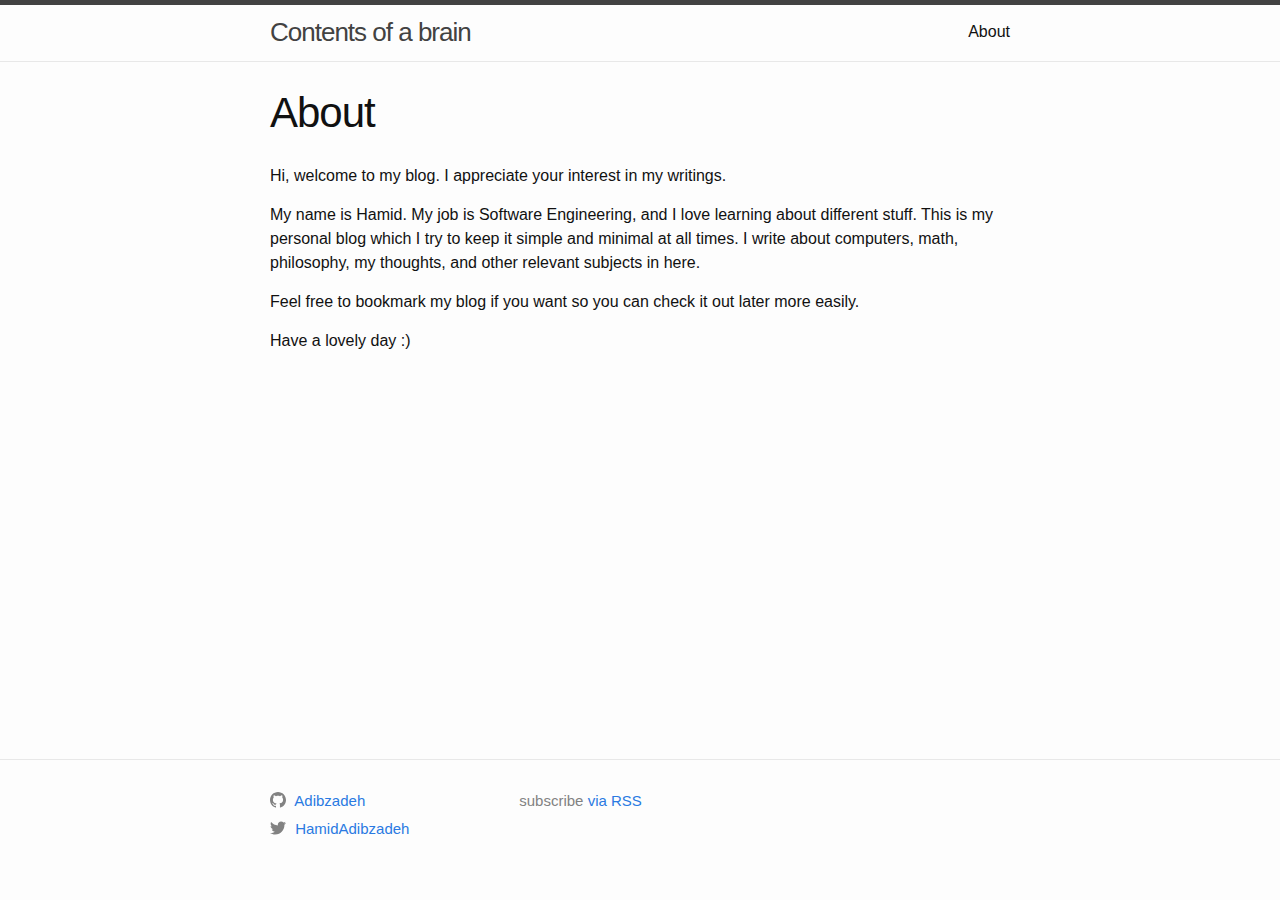
<file: about/index.html>
<!DOCTYPE html>
<html lang="en"><head>
  <meta charset="utf-8">
  <meta http-equiv="X-UA-Compatible" content="IE=edge">
  <meta name="viewport" content="width=device-width, initial-scale=1"><!-- Begin Jekyll SEO tag v2.7.1 -->
<title>About | Contents of a brain</title>
<meta name="generator" content="Jekyll v4.2.0" />
<meta property="og:title" content="About" />
<meta name="author" content="Hamid" />
<meta property="og:locale" content="en_US" />
<meta name="description" content="Computers, math, philosophy, literature" />
<meta property="og:description" content="Computers, math, philosophy, literature" />
<link rel="canonical" href="/about/" />
<meta property="og:url" content="/about/" />
<meta property="og:site_name" content="Contents of a brain" />
<meta name="twitter:card" content="summary" />
<meta property="twitter:title" content="About" />
<script type="application/ld+json">
{"@type":"WebSite","name":"Contents of a brain","description":"Computers, math, philosophy, literature","url":"/about/","author":{"@type":"Person","name":"Hamid"},"headline":"About","@context":"https://schema.org"}</script>
<!-- End Jekyll SEO tag -->
<link rel="stylesheet" href="/assets/main.css"><link type="application/atom+xml" rel="alternate" href="/feed.xml" title="Contents of a brain" /></head>
<body><header class="site-header" role="banner">

  <div class="wrapper"><a class="site-title" rel="author" href="/">Contents of a brain</a><nav class="site-nav">
        <input type="checkbox" id="nav-trigger" class="nav-trigger" />
        <label for="nav-trigger">
          <span class="menu-icon">
            <svg viewBox="0 0 18 15" width="18px" height="15px">
              <path d="M18,1.484c0,0.82-0.665,1.484-1.484,1.484H1.484C0.665,2.969,0,2.304,0,1.484l0,0C0,0.665,0.665,0,1.484,0 h15.032C17.335,0,18,0.665,18,1.484L18,1.484z M18,7.516C18,8.335,17.335,9,16.516,9H1.484C0.665,9,0,8.335,0,7.516l0,0 c0-0.82,0.665-1.484,1.484-1.484h15.032C17.335,6.031,18,6.696,18,7.516L18,7.516z M18,13.516C18,14.335,17.335,15,16.516,15H1.484 C0.665,15,0,14.335,0,13.516l0,0c0-0.82,0.665-1.483,1.484-1.483h15.032C17.335,12.031,18,12.695,18,13.516L18,13.516z"/>
            </svg>
          </span>
        </label>

        <div class="trigger"><a class="page-link" href="/about/">About</a></div>
      </nav></div>
</header>
<main class="page-content" aria-label="Content">
      <div class="wrapper">
        <article class="post">

  <header class="post-header">
    <h1 class="post-title">About</h1>
  </header>

  <div class="post-content">
    <p>Hi, welcome to my blog. I appreciate your interest in my writings.</p>

<p>My name is Hamid. My job is Software Engineering, and I love learning about different stuff. This is my personal blog which I try to keep it simple and minimal at all times. I write about computers, math, philosophy, my thoughts, and other relevant subjects in here.</p>

<p>Feel free to bookmark my blog if you want so you can check it out later more easily.</p>

<p>Have a lovely day :)</p>

  </div>

</article>

      </div>
    </main><footer class="site-footer h-card">
  <data class="u-url" href="/"></data>

  <div class="wrapper">
    <div class="footer-col-wrapper">
      <div class="footer-col footer-col-1"><ul class="social-media-list"><li><a href="https://github.com/Adibzadeh"><svg class="svg-icon"><use xlink:href="/assets/minima-social-icons.svg#github"></use></svg> <span class="username">Adibzadeh</span></a></li><li><a href="https://www.twitter.com/HamidAdibzadeh"><svg class="svg-icon"><use xlink:href="/assets/minima-social-icons.svg#twitter"></use></svg> <span class="username">HamidAdibzadeh</span></a></li></ul>
</div>
      <p class="rss-subscribe">subscribe <a href="/feed.xml">via RSS</a></p>
    </div>

  </div>

</footer>
</body>

</html>
</file>
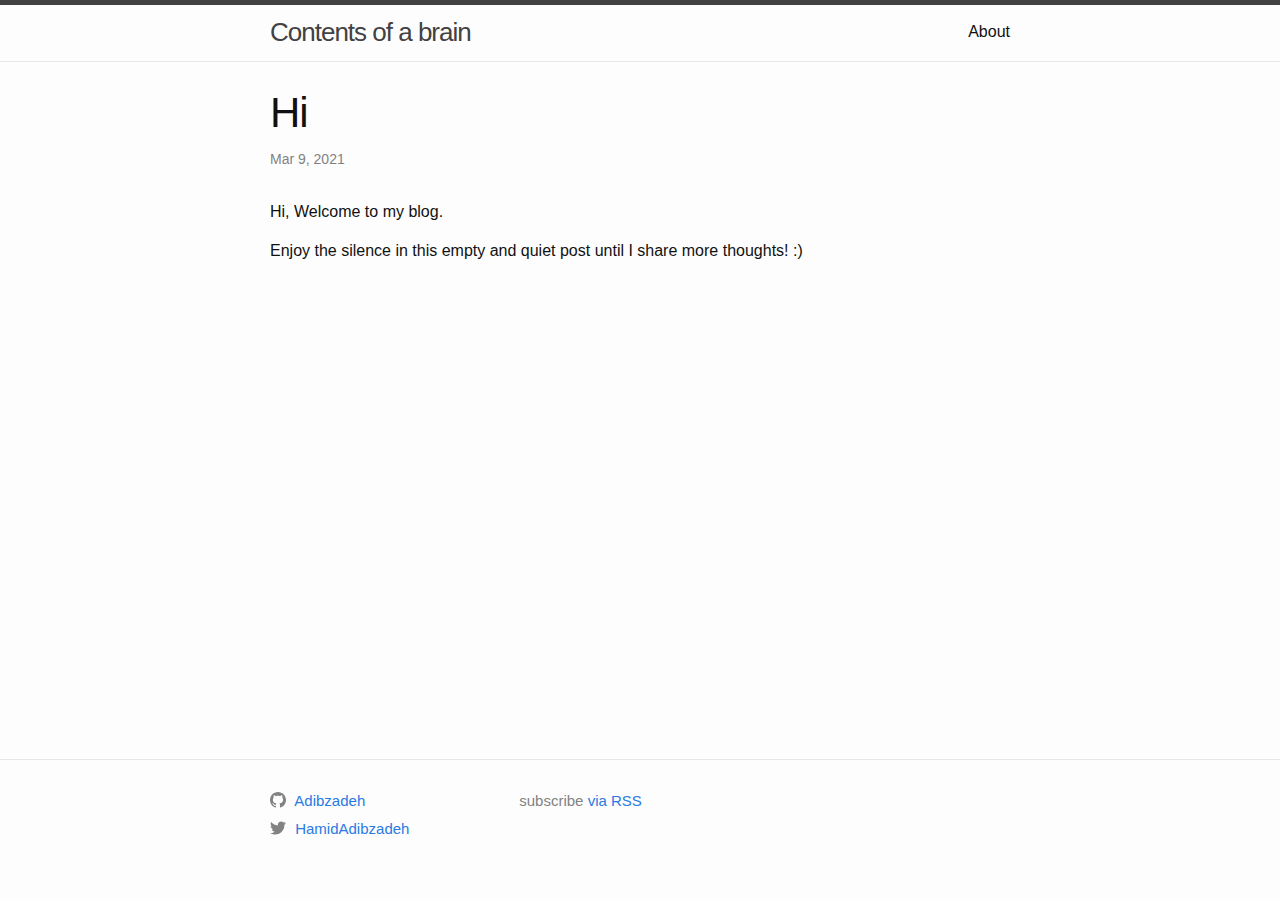
<file: general/2021/03/09/hi.html>
<!DOCTYPE html>
<html lang="en"><head>
  <meta charset="utf-8">
  <meta http-equiv="X-UA-Compatible" content="IE=edge">
  <meta name="viewport" content="width=device-width, initial-scale=1"><!-- Begin Jekyll SEO tag v2.7.1 -->
<title>Hi | Contents of a brain</title>
<meta name="generator" content="Jekyll v4.2.0" />
<meta property="og:title" content="Hi" />
<meta name="author" content="Hamid" />
<meta property="og:locale" content="en_US" />
<meta name="description" content="Hi, Welcome to my blog." />
<meta property="og:description" content="Hi, Welcome to my blog." />
<link rel="canonical" href="/general/2021/03/09/hi.html" />
<meta property="og:url" content="/general/2021/03/09/hi.html" />
<meta property="og:site_name" content="Contents of a brain" />
<meta property="og:type" content="article" />
<meta property="article:published_time" content="2021-03-09T15:47:24+03:30" />
<meta name="twitter:card" content="summary" />
<meta property="twitter:title" content="Hi" />
<script type="application/ld+json">
{"@type":"BlogPosting","description":"Hi, Welcome to my blog.","mainEntityOfPage":{"@type":"WebPage","@id":"/general/2021/03/09/hi.html"},"url":"/general/2021/03/09/hi.html","author":{"@type":"Person","name":"Hamid"},"headline":"Hi","dateModified":"2021-03-09T15:47:24+03:30","datePublished":"2021-03-09T15:47:24+03:30","@context":"https://schema.org"}</script>
<!-- End Jekyll SEO tag -->
<link rel="stylesheet" href="/assets/main.css"><link type="application/atom+xml" rel="alternate" href="/feed.xml" title="Contents of a brain" /></head>
<body><header class="site-header" role="banner">

  <div class="wrapper"><a class="site-title" rel="author" href="/">Contents of a brain</a><nav class="site-nav">
        <input type="checkbox" id="nav-trigger" class="nav-trigger" />
        <label for="nav-trigger">
          <span class="menu-icon">
            <svg viewBox="0 0 18 15" width="18px" height="15px">
              <path d="M18,1.484c0,0.82-0.665,1.484-1.484,1.484H1.484C0.665,2.969,0,2.304,0,1.484l0,0C0,0.665,0.665,0,1.484,0 h15.032C17.335,0,18,0.665,18,1.484L18,1.484z M18,7.516C18,8.335,17.335,9,16.516,9H1.484C0.665,9,0,8.335,0,7.516l0,0 c0-0.82,0.665-1.484,1.484-1.484h15.032C17.335,6.031,18,6.696,18,7.516L18,7.516z M18,13.516C18,14.335,17.335,15,16.516,15H1.484 C0.665,15,0,14.335,0,13.516l0,0c0-0.82,0.665-1.483,1.484-1.483h15.032C17.335,12.031,18,12.695,18,13.516L18,13.516z"/>
            </svg>
          </span>
        </label>

        <div class="trigger"><a class="page-link" href="/about/">About</a></div>
      </nav></div>
</header>
<main class="page-content" aria-label="Content">
      <div class="wrapper">
        <article class="post h-entry" itemscope itemtype="http://schema.org/BlogPosting">

  <header class="post-header">
    <h1 class="post-title p-name" itemprop="name headline">Hi</h1>
    <p class="post-meta">
      <time class="dt-published" datetime="2021-03-09T15:47:24+03:30" itemprop="datePublished">Mar 9, 2021
      </time></p>
  </header>

  <div class="post-content e-content" itemprop="articleBody">
    <p>Hi, Welcome to my blog.</p>

<p>Enjoy the silence in this empty and quiet post until I share more thoughts! :)</p>

  </div><a class="u-url" href="/general/2021/03/09/hi.html" hidden></a>
</article>

      </div>
    </main><footer class="site-footer h-card">
  <data class="u-url" href="/"></data>

  <div class="wrapper">
    <div class="footer-col-wrapper">
      <div class="footer-col footer-col-1"><ul class="social-media-list"><li><a href="https://github.com/Adibzadeh"><svg class="svg-icon"><use xlink:href="/assets/minima-social-icons.svg#github"></use></svg> <span class="username">Adibzadeh</span></a></li><li><a href="https://www.twitter.com/HamidAdibzadeh"><svg class="svg-icon"><use xlink:href="/assets/minima-social-icons.svg#twitter"></use></svg> <span class="username">HamidAdibzadeh</span></a></li></ul>
</div>
      <p class="rss-subscribe">subscribe <a href="/feed.xml">via RSS</a></p>
    </div>

  </div>

</footer>
</body>

</html>
</file>
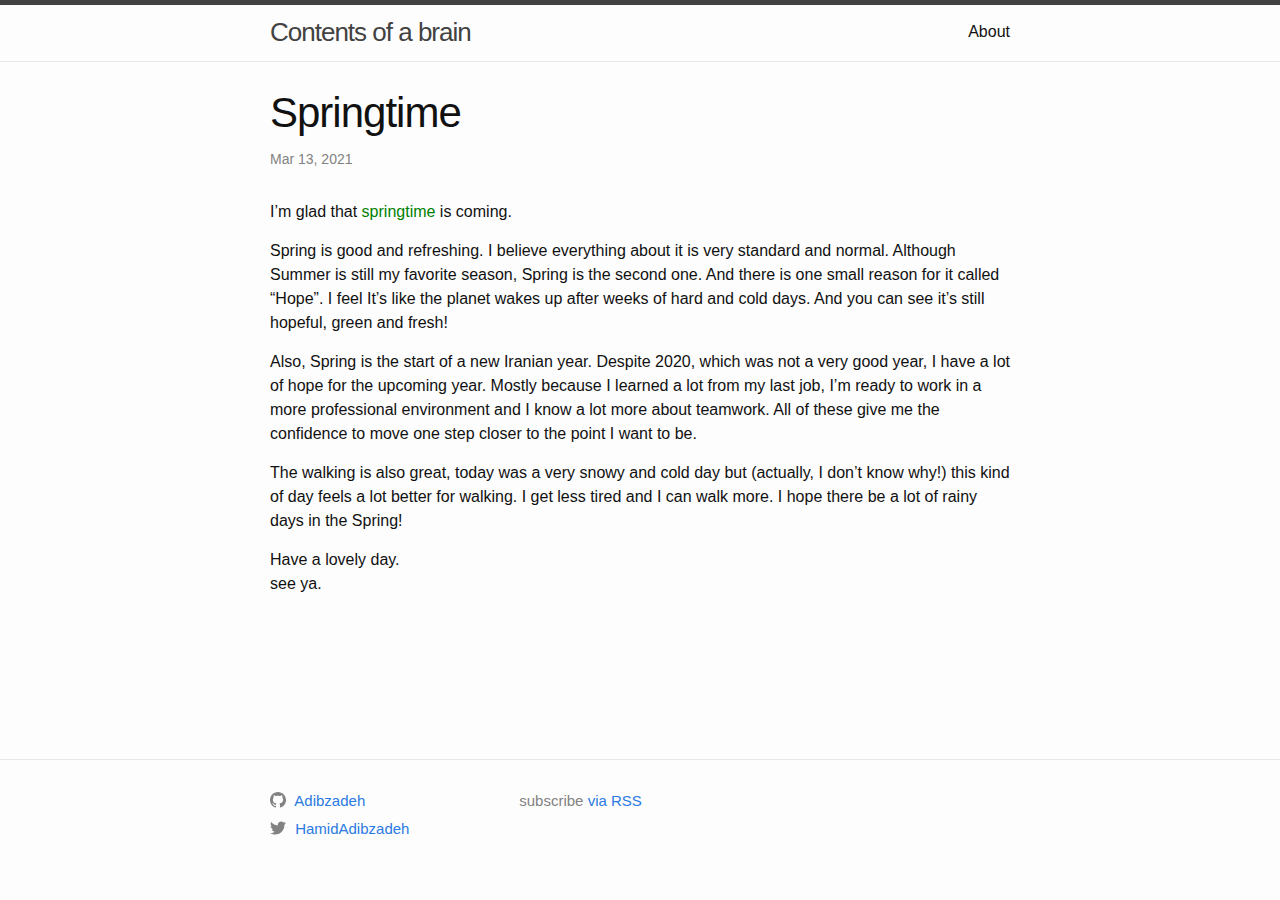
<file: general/2021/03/13/springtime.html>
<!DOCTYPE html>
<html lang="en"><head>
  <meta charset="utf-8">
  <meta http-equiv="X-UA-Compatible" content="IE=edge">
  <meta name="viewport" content="width=device-width, initial-scale=1"><!-- Begin Jekyll SEO tag v2.7.1 -->
<title>Springtime | Contents of a brain</title>
<meta name="generator" content="Jekyll v4.2.0" />
<meta property="og:title" content="Springtime" />
<meta name="author" content="Hamid" />
<meta property="og:locale" content="en_US" />
<meta name="description" content="I’m glad that springtime is coming." />
<meta property="og:description" content="I’m glad that springtime is coming." />
<link rel="canonical" href="/general/2021/03/13/springtime.html" />
<meta property="og:url" content="/general/2021/03/13/springtime.html" />
<meta property="og:site_name" content="Contents of a brain" />
<meta property="og:type" content="article" />
<meta property="article:published_time" content="2021-03-13T14:00:00+03:30" />
<meta name="twitter:card" content="summary" />
<meta property="twitter:title" content="Springtime" />
<script type="application/ld+json">
{"@type":"BlogPosting","headline":"Springtime","dateModified":"2021-03-13T14:00:00+03:30","datePublished":"2021-03-13T14:00:00+03:30","mainEntityOfPage":{"@type":"WebPage","@id":"/general/2021/03/13/springtime.html"},"url":"/general/2021/03/13/springtime.html","author":{"@type":"Person","name":"Hamid"},"description":"I’m glad that springtime is coming.","@context":"https://schema.org"}</script>
<!-- End Jekyll SEO tag -->
<link rel="stylesheet" href="/assets/main.css"><link type="application/atom+xml" rel="alternate" href="/feed.xml" title="Contents of a brain" /></head>
<body><header class="site-header" role="banner">

  <div class="wrapper"><a class="site-title" rel="author" href="/">Contents of a brain</a><nav class="site-nav">
        <input type="checkbox" id="nav-trigger" class="nav-trigger" />
        <label for="nav-trigger">
          <span class="menu-icon">
            <svg viewBox="0 0 18 15" width="18px" height="15px">
              <path d="M18,1.484c0,0.82-0.665,1.484-1.484,1.484H1.484C0.665,2.969,0,2.304,0,1.484l0,0C0,0.665,0.665,0,1.484,0 h15.032C17.335,0,18,0.665,18,1.484L18,1.484z M18,7.516C18,8.335,17.335,9,16.516,9H1.484C0.665,9,0,8.335,0,7.516l0,0 c0-0.82,0.665-1.484,1.484-1.484h15.032C17.335,6.031,18,6.696,18,7.516L18,7.516z M18,13.516C18,14.335,17.335,15,16.516,15H1.484 C0.665,15,0,14.335,0,13.516l0,0c0-0.82,0.665-1.483,1.484-1.483h15.032C17.335,12.031,18,12.695,18,13.516L18,13.516z"/>
            </svg>
          </span>
        </label>

        <div class="trigger"><a class="page-link" href="/about/">About</a></div>
      </nav></div>
</header>
<main class="page-content" aria-label="Content">
      <div class="wrapper">
        <article class="post h-entry" itemscope itemtype="http://schema.org/BlogPosting">

  <header class="post-header">
    <h1 class="post-title p-name" itemprop="name headline">Springtime</h1>
    <p class="post-meta">
      <time class="dt-published" datetime="2021-03-13T14:00:00+03:30" itemprop="datePublished">Mar 13, 2021
      </time></p>
  </header>

  <div class="post-content e-content" itemprop="articleBody">
    <p>I’m glad that <span style="color:green">springtime</span> is coming.</p>

<p>Spring is good and refreshing. I believe everything about it is very standard and normal. Although Summer is still my favorite season, Spring is the second one. And there is one small reason for it called “Hope”. I feel It’s like the planet wakes up after weeks of hard and cold days. And you can see it’s still hopeful, green and fresh!</p>

<p>Also, Spring is the start of a new Iranian year. Despite 2020, which was not a very good year, I have a lot of hope for the upcoming year. Mostly because I learned a lot from my last job, I’m ready to work in a more professional environment and I know a lot more about teamwork. All of these give me the confidence to move one step closer to the point I want to be.</p>

<p>The walking is also great, today was a very snowy and cold day but (actually, I don’t know why!) this kind of day feels a lot better for walking. I get less tired and I can walk more. I hope there be a lot of rainy days in the Spring!</p>

<p>Have a lovely day.<br />see ya.</p>

  </div><a class="u-url" href="/general/2021/03/13/springtime.html" hidden></a>
</article>

      </div>
    </main><footer class="site-footer h-card">
  <data class="u-url" href="/"></data>

  <div class="wrapper">
    <div class="footer-col-wrapper">
      <div class="footer-col footer-col-1"><ul class="social-media-list"><li><a href="https://github.com/Adibzadeh"><svg class="svg-icon"><use xlink:href="/assets/minima-social-icons.svg#github"></use></svg> <span class="username">Adibzadeh</span></a></li><li><a href="https://www.twitter.com/HamidAdibzadeh"><svg class="svg-icon"><use xlink:href="/assets/minima-social-icons.svg#twitter"></use></svg> <span class="username">HamidAdibzadeh</span></a></li></ul>
</div>
      <p class="rss-subscribe">subscribe <a href="/feed.xml">via RSS</a></p>
    </div>

  </div>

</footer>
</body>

</html>
</file>
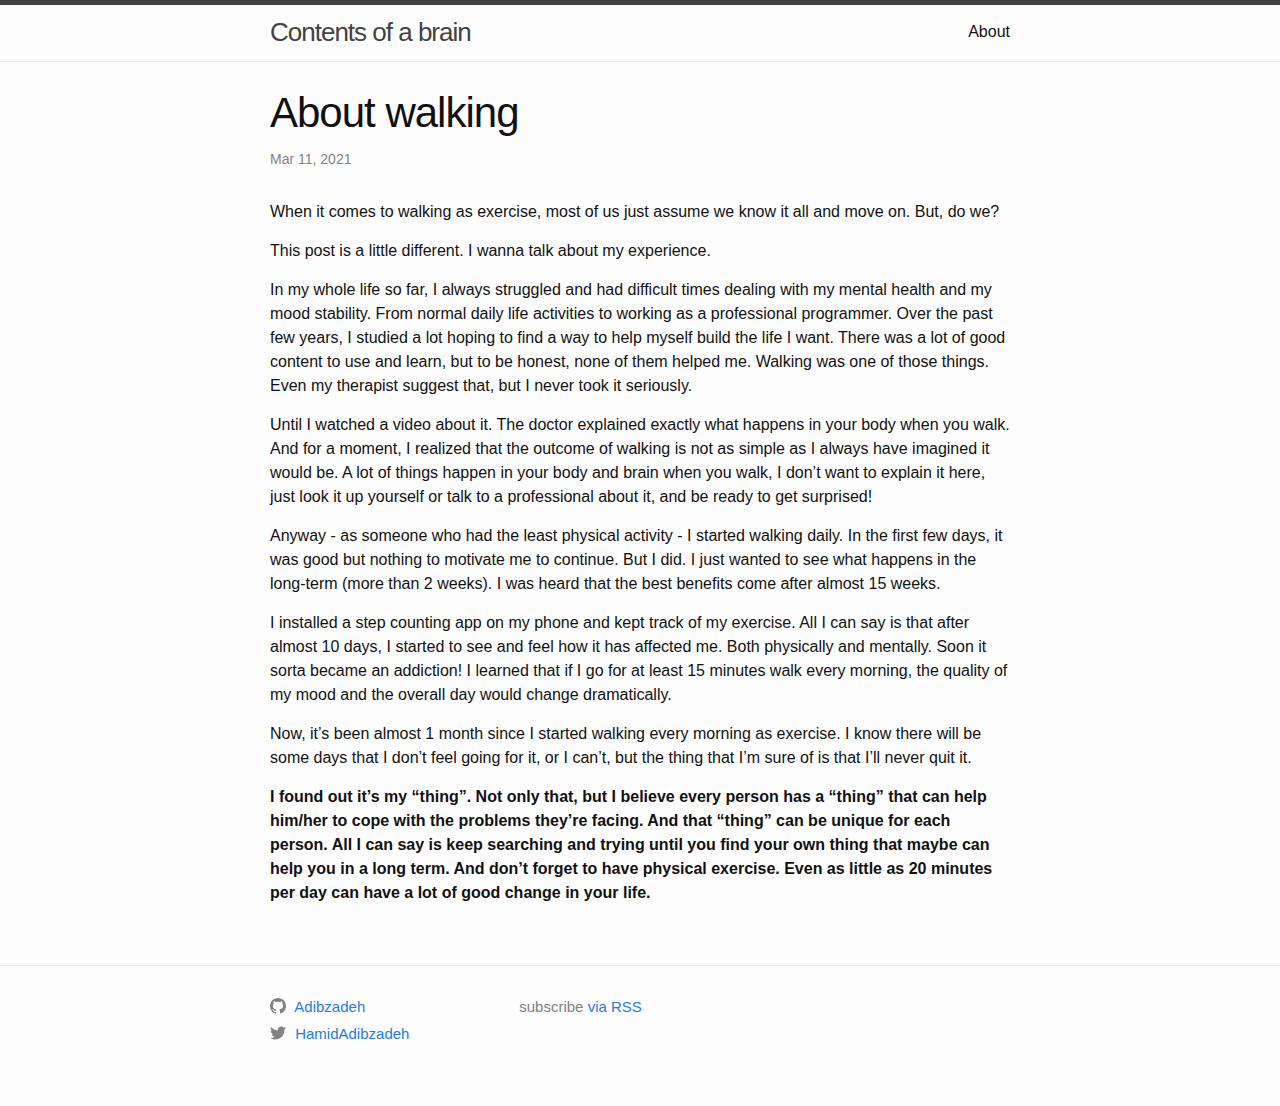
<file: lifestyle/2021/03/11/about-walking.html>
<!DOCTYPE html>
<html lang="en"><head>
  <meta charset="utf-8">
  <meta http-equiv="X-UA-Compatible" content="IE=edge">
  <meta name="viewport" content="width=device-width, initial-scale=1"><!-- Begin Jekyll SEO tag v2.7.1 -->
<title>About walking | Contents of a brain</title>
<meta name="generator" content="Jekyll v4.2.0" />
<meta property="og:title" content="About walking" />
<meta name="author" content="Hamid" />
<meta property="og:locale" content="en_US" />
<meta name="description" content="When it comes to walking as exercise, most of us just assume we know it all and move on. But, do we?" />
<meta property="og:description" content="When it comes to walking as exercise, most of us just assume we know it all and move on. But, do we?" />
<link rel="canonical" href="/lifestyle/2021/03/11/about-walking.html" />
<meta property="og:url" content="/lifestyle/2021/03/11/about-walking.html" />
<meta property="og:site_name" content="Contents of a brain" />
<meta property="og:type" content="article" />
<meta property="article:published_time" content="2021-03-11T14:50:00+03:30" />
<meta name="twitter:card" content="summary" />
<meta property="twitter:title" content="About walking" />
<script type="application/ld+json">
{"@type":"BlogPosting","headline":"About walking","dateModified":"2021-03-11T14:50:00+03:30","datePublished":"2021-03-11T14:50:00+03:30","mainEntityOfPage":{"@type":"WebPage","@id":"/lifestyle/2021/03/11/about-walking.html"},"url":"/lifestyle/2021/03/11/about-walking.html","author":{"@type":"Person","name":"Hamid"},"description":"When it comes to walking as exercise, most of us just assume we know it all and move on. But, do we?","@context":"https://schema.org"}</script>
<!-- End Jekyll SEO tag -->
<link rel="stylesheet" href="/assets/main.css"><link type="application/atom+xml" rel="alternate" href="/feed.xml" title="Contents of a brain" /></head>
<body><header class="site-header" role="banner">

  <div class="wrapper"><a class="site-title" rel="author" href="/">Contents of a brain</a><nav class="site-nav">
        <input type="checkbox" id="nav-trigger" class="nav-trigger" />
        <label for="nav-trigger">
          <span class="menu-icon">
            <svg viewBox="0 0 18 15" width="18px" height="15px">
              <path d="M18,1.484c0,0.82-0.665,1.484-1.484,1.484H1.484C0.665,2.969,0,2.304,0,1.484l0,0C0,0.665,0.665,0,1.484,0 h15.032C17.335,0,18,0.665,18,1.484L18,1.484z M18,7.516C18,8.335,17.335,9,16.516,9H1.484C0.665,9,0,8.335,0,7.516l0,0 c0-0.82,0.665-1.484,1.484-1.484h15.032C17.335,6.031,18,6.696,18,7.516L18,7.516z M18,13.516C18,14.335,17.335,15,16.516,15H1.484 C0.665,15,0,14.335,0,13.516l0,0c0-0.82,0.665-1.483,1.484-1.483h15.032C17.335,12.031,18,12.695,18,13.516L18,13.516z"/>
            </svg>
          </span>
        </label>

        <div class="trigger"><a class="page-link" href="/about/">About</a></div>
      </nav></div>
</header>
<main class="page-content" aria-label="Content">
      <div class="wrapper">
        <article class="post h-entry" itemscope itemtype="http://schema.org/BlogPosting">

  <header class="post-header">
    <h1 class="post-title p-name" itemprop="name headline">About walking</h1>
    <p class="post-meta">
      <time class="dt-published" datetime="2021-03-11T14:50:00+03:30" itemprop="datePublished">Mar 11, 2021
      </time></p>
  </header>

  <div class="post-content e-content" itemprop="articleBody">
    <p>When it comes to walking as exercise, most of us just assume we know it all and move on. But, do we?</p>

<p>This post is a little different. I wanna talk about my experience.</p>

<p>In my whole life so far, I always struggled and had difficult times dealing with my mental health and my mood stability. From normal daily life activities to working as a professional programmer. Over the past few years, I studied a lot hoping to find a way to help myself build the life I want. There was a lot of good content to use and learn, but to be honest, none of them helped me. Walking was one of those things. Even my therapist suggest that, but I never took it seriously.</p>

<p>Until I watched a video about it. The doctor explained exactly what happens in your body when you walk. And for a moment, I realized that the outcome of walking is not as simple as I always have imagined it would be. A lot of things happen in your body and brain when you walk, I don’t want to explain it here, just look it up yourself or talk to a professional about it, and be ready to get surprised!</p>

<p>Anyway - as someone who had the least physical activity - I started walking daily. In the first few days, it was good but nothing to motivate me to continue. But I did. I just wanted to see what happens in the long-term (more than 2 weeks). I was heard that the best benefits come after almost 15 weeks.</p>

<p>I installed a step counting app on my phone and kept track of my exercise. All I can say is that after almost 10 days, I started to see and feel how it has affected me. Both physically and mentally. Soon it sorta became an addiction! I learned that if I go for at least 15 minutes walk every morning, the quality of my mood and the overall day would change dramatically.</p>

<p>Now, it’s been almost 1 month since I started walking every morning as exercise. I know there will be some days that I don’t feel going for it, or I can’t, but the thing that I’m sure of is that I’ll never quit it.</p>

<p><strong>I found out it’s my “thing”. Not only that, but I believe every person has a “thing” that can help him/her to cope with the problems they’re facing. And that “thing” can be unique for each person. All I can say is keep searching and trying until you find your own thing that maybe can help you in a long term. And don’t forget to have physical exercise. Even as little as 20 minutes per day can have a lot of good change in your life.</strong></p>

  </div><a class="u-url" href="/lifestyle/2021/03/11/about-walking.html" hidden></a>
</article>

      </div>
    </main><footer class="site-footer h-card">
  <data class="u-url" href="/"></data>

  <div class="wrapper">
    <div class="footer-col-wrapper">
      <div class="footer-col footer-col-1"><ul class="social-media-list"><li><a href="https://github.com/Adibzadeh"><svg class="svg-icon"><use xlink:href="/assets/minima-social-icons.svg#github"></use></svg> <span class="username">Adibzadeh</span></a></li><li><a href="https://www.twitter.com/HamidAdibzadeh"><svg class="svg-icon"><use xlink:href="/assets/minima-social-icons.svg#twitter"></use></svg> <span class="username">HamidAdibzadeh</span></a></li></ul>
</div>
      <p class="rss-subscribe">subscribe <a href="/feed.xml">via RSS</a></p>
    </div>

  </div>

</footer>
</body>

</html>
</file>
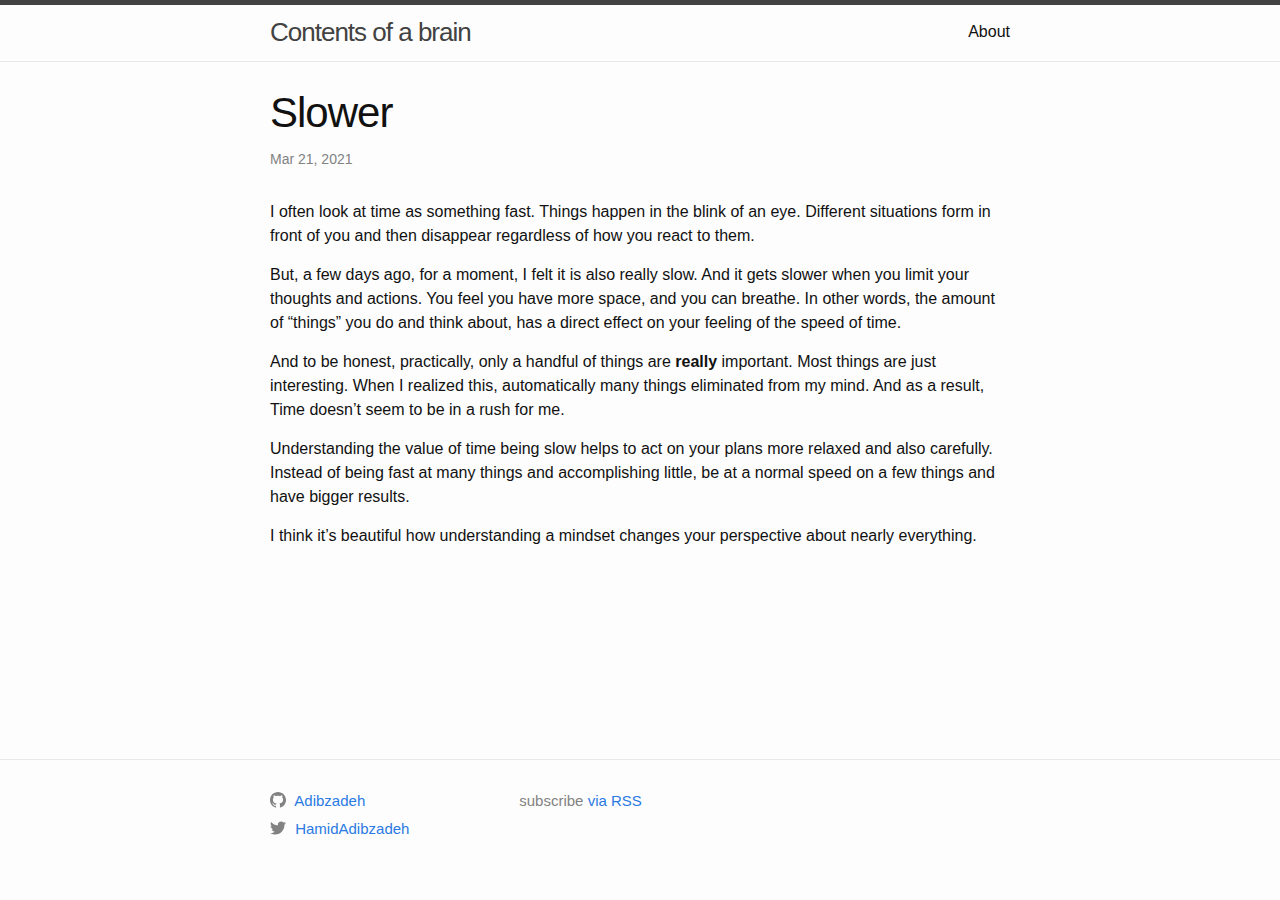
<file: lifestyle/2021/03/21/slower.html>
<!DOCTYPE html>
<html lang="en"><head>
  <meta charset="utf-8">
  <meta http-equiv="X-UA-Compatible" content="IE=edge">
  <meta name="viewport" content="width=device-width, initial-scale=1"><!-- Begin Jekyll SEO tag v2.7.1 -->
<title>Slower | Contents of a brain</title>
<meta name="generator" content="Jekyll v4.2.0" />
<meta property="og:title" content="Slower" />
<meta name="author" content="Hamid" />
<meta property="og:locale" content="en_US" />
<meta name="description" content="I often look at time as something fast. Things happen in the blink of an eye. Different situations form in front of you and then disappear regardless of how you react to them." />
<meta property="og:description" content="I often look at time as something fast. Things happen in the blink of an eye. Different situations form in front of you and then disappear regardless of how you react to them." />
<link rel="canonical" href="/lifestyle/2021/03/21/slower.html" />
<meta property="og:url" content="/lifestyle/2021/03/21/slower.html" />
<meta property="og:site_name" content="Contents of a brain" />
<meta property="og:type" content="article" />
<meta property="article:published_time" content="2021-03-21T13:00:00+03:30" />
<meta name="twitter:card" content="summary" />
<meta property="twitter:title" content="Slower" />
<script type="application/ld+json">
{"@type":"BlogPosting","headline":"Slower","dateModified":"2021-03-21T13:00:00+03:30","datePublished":"2021-03-21T13:00:00+03:30","mainEntityOfPage":{"@type":"WebPage","@id":"/lifestyle/2021/03/21/slower.html"},"url":"/lifestyle/2021/03/21/slower.html","author":{"@type":"Person","name":"Hamid"},"description":"I often look at time as something fast. Things happen in the blink of an eye. Different situations form in front of you and then disappear regardless of how you react to them.","@context":"https://schema.org"}</script>
<!-- End Jekyll SEO tag -->
<link rel="stylesheet" href="/assets/main.css"><link type="application/atom+xml" rel="alternate" href="/feed.xml" title="Contents of a brain" /></head>
<body><header class="site-header" role="banner">

  <div class="wrapper"><a class="site-title" rel="author" href="/">Contents of a brain</a><nav class="site-nav">
        <input type="checkbox" id="nav-trigger" class="nav-trigger" />
        <label for="nav-trigger">
          <span class="menu-icon">
            <svg viewBox="0 0 18 15" width="18px" height="15px">
              <path d="M18,1.484c0,0.82-0.665,1.484-1.484,1.484H1.484C0.665,2.969,0,2.304,0,1.484l0,0C0,0.665,0.665,0,1.484,0 h15.032C17.335,0,18,0.665,18,1.484L18,1.484z M18,7.516C18,8.335,17.335,9,16.516,9H1.484C0.665,9,0,8.335,0,7.516l0,0 c0-0.82,0.665-1.484,1.484-1.484h15.032C17.335,6.031,18,6.696,18,7.516L18,7.516z M18,13.516C18,14.335,17.335,15,16.516,15H1.484 C0.665,15,0,14.335,0,13.516l0,0c0-0.82,0.665-1.483,1.484-1.483h15.032C17.335,12.031,18,12.695,18,13.516L18,13.516z"/>
            </svg>
          </span>
        </label>

        <div class="trigger"><a class="page-link" href="/about/">About</a></div>
      </nav></div>
</header>
<main class="page-content" aria-label="Content">
      <div class="wrapper">
        <article class="post h-entry" itemscope itemtype="http://schema.org/BlogPosting">

  <header class="post-header">
    <h1 class="post-title p-name" itemprop="name headline">Slower</h1>
    <p class="post-meta">
      <time class="dt-published" datetime="2021-03-21T13:00:00+03:30" itemprop="datePublished">Mar 21, 2021
      </time></p>
  </header>

  <div class="post-content e-content" itemprop="articleBody">
    <p>I often look at time as something fast. Things happen in the blink of an eye. Different situations form in front of you and then disappear regardless of how you react to them.</p>

<p>But, a few days ago, for a moment, I felt it is also really slow. And it gets slower when you limit your thoughts and actions. You feel you have more space, and you can breathe. In other words, the amount of “things” you do and think about, has a direct effect on your feeling of the speed of time.</p>

<p>And to be honest, practically, only a handful of things are <b>really</b> important. Most things are just interesting. When I realized this, automatically many things eliminated from my mind. And as a result, Time doesn’t seem to be in a rush for me.</p>

<p>Understanding the value of time being slow helps to act on your plans more relaxed and also carefully. Instead of being fast at many things and accomplishing little, be at a normal speed on a few things and have bigger results.</p>

<p>I think it’s beautiful how understanding a mindset changes your perspective about nearly everything.</p>

  </div><a class="u-url" href="/lifestyle/2021/03/21/slower.html" hidden></a>
</article>

      </div>
    </main><footer class="site-footer h-card">
  <data class="u-url" href="/"></data>

  <div class="wrapper">
    <div class="footer-col-wrapper">
      <div class="footer-col footer-col-1"><ul class="social-media-list"><li><a href="https://github.com/Adibzadeh"><svg class="svg-icon"><use xlink:href="/assets/minima-social-icons.svg#github"></use></svg> <span class="username">Adibzadeh</span></a></li><li><a href="https://www.twitter.com/HamidAdibzadeh"><svg class="svg-icon"><use xlink:href="/assets/minima-social-icons.svg#twitter"></use></svg> <span class="username">HamidAdibzadeh</span></a></li></ul>
</div>
      <p class="rss-subscribe">subscribe <a href="/feed.xml">via RSS</a></p>
    </div>

  </div>

</footer>
</body>

</html>
</file>
<file: assets/main.css>
/** Reset some basic elements */
body, h1, h2, h3, h4, h5, h6, p, blockquote, pre, hr, dl, dd, ol, ul, figure { margin: 0; padding: 0; }

/** Basic styling */
body { font: 400 16px/1.5 -apple-system, BlinkMacSystemFont, "Segoe UI", Roboto, Helvetica, Arial, sans-serif, "Apple Color Emoji", "Segoe UI Emoji", "Segoe UI Symbol"; color: #111; background-color: #fdfdfd; -webkit-text-size-adjust: 100%; -webkit-font-feature-settings: "kern" 1; -moz-font-feature-settings: "kern" 1; -o-font-feature-settings: "kern" 1; font-feature-settings: "kern" 1; font-kerning: normal; display: flex; min-height: 100vh; flex-direction: column; }

/** Set `margin-bottom` to maintain vertical rhythm */
h1, h2, h3, h4, h5, h6, p, blockquote, pre, ul, ol, dl, figure, .highlight { margin-bottom: 15px; }

/** `main` element */
main { display: block; /* Default value of `display` of `main` element is 'inline' in IE 11. */ }

/** Images */
img { max-width: 100%; vertical-align: middle; }

/** Figures */
figure > img { display: block; }

figcaption { font-size: 14px; }

/** Lists */
ul, ol { margin-left: 30px; }

li > ul, li > ol { margin-bottom: 0; }

/** Headings */
h1, h2, h3, h4, h5, h6 { font-weight: 400; }

/** Links */
a { color: #2a7ae2; text-decoration: none; }

a:visited { color: #1756a9; }

a:hover { color: #111; text-decoration: underline; }

.social-media-list a:hover { text-decoration: none; }

.social-media-list a:hover .username { text-decoration: underline; }

/** Blockquotes */
blockquote { color: #828282; border-left: 4px solid #e8e8e8; padding-left: 15px; font-size: 18px; letter-spacing: -1px; font-style: italic; }

blockquote > :last-child { margin-bottom: 0; }

/** Code formatting */
pre, code { font-size: 15px; border: 1px solid #e8e8e8; border-radius: 3px; background-color: #eef; }

code { padding: 1px 5px; }

pre { padding: 8px 12px; overflow-x: auto; }

pre > code { border: 0; padding-right: 0; padding-left: 0; }

/** Wrapper */
.wrapper { max-width: -webkit-calc(800px - (30px * 2)); max-width: calc(800px - (30px * 2)); margin-right: auto; margin-left: auto; padding-right: 30px; padding-left: 30px; }

@media screen and (max-width: 800px) { .wrapper { max-width: -webkit-calc(800px - (30px)); max-width: calc(800px - (30px)); padding-right: 15px; padding-left: 15px; } }

/** Clearfix */
.footer-col-wrapper:after, .wrapper:after { content: ""; display: table; clear: both; }

/** Icons */
.svg-icon { width: 16px; height: 16px; display: inline-block; fill: #828282; padding-right: 5px; vertical-align: text-top; }

.social-media-list li + li { padding-top: 5px; }

/** Tables */
table { margin-bottom: 30px; width: 100%; text-align: left; color: #3f3f3f; border-collapse: collapse; border: 1px solid #e8e8e8; }

table tr:nth-child(even) { background-color: #f7f7f7; }

table th, table td { padding: 10px 15px; }

table th { background-color: #f0f0f0; border: 1px solid #dedede; border-bottom-color: #c9c9c9; }

table td { border: 1px solid #e8e8e8; }

/** Site header */
.site-header { border-top: 5px solid #424242; border-bottom: 1px solid #e8e8e8; min-height: 55.95px; position: relative; }

.site-title { font-size: 26px; font-weight: 300; line-height: 54px; letter-spacing: -1px; margin-bottom: 0; float: left; }

.site-title, .site-title:visited { color: #424242; }

.site-nav { float: right; line-height: 54px; }

.site-nav .nav-trigger { display: none; }

.site-nav .menu-icon { display: none; }

.site-nav .page-link { color: #111; line-height: 1.5; }

.site-nav .page-link:not(:last-child) { margin-right: 20px; }

@media screen and (max-width: 600px) { .site-nav { position: absolute; top: 9px; right: 15px; background-color: #fdfdfd; border: 1px solid #e8e8e8; border-radius: 5px; text-align: right; } .site-nav label[for="nav-trigger"] { display: block; float: right; width: 36px; height: 36px; z-index: 2; cursor: pointer; } .site-nav .menu-icon { display: block; float: right; width: 36px; height: 26px; line-height: 0; padding-top: 10px; text-align: center; } .site-nav .menu-icon > svg { fill: #424242; } .site-nav input ~ .trigger { clear: both; display: none; } .site-nav input:checked ~ .trigger { display: block; padding-bottom: 5px; } .site-nav .page-link { display: block; padding: 5px 10px; margin-left: 20px; } .site-nav .page-link:not(:last-child) { margin-right: 0; } }

/** Site footer */
.site-footer { border-top: 1px solid #e8e8e8; padding: 30px 0; }

.footer-heading { font-size: 18px; margin-bottom: 15px; }

.contact-list, .social-media-list { list-style: none; margin-left: 0; }

.footer-col-wrapper { font-size: 15px; color: #828282; margin-left: -15px; }

.footer-col { float: left; margin-bottom: 15px; padding-left: 15px; }

.footer-col-1 { width: -webkit-calc(35% - (30px / 2)); width: calc(35% - (30px / 2)); }

.footer-col-2 { width: -webkit-calc(20% - (30px / 2)); width: calc(20% - (30px / 2)); }

.footer-col-3 { width: -webkit-calc(45% - (30px / 2)); width: calc(45% - (30px / 2)); }

@media screen and (max-width: 800px) { .footer-col-1, .footer-col-2 { width: -webkit-calc(50% - (30px / 2)); width: calc(50% - (30px / 2)); } .footer-col-3 { width: -webkit-calc(100% - (30px / 2)); width: calc(100% - (30px / 2)); } }

@media screen and (max-width: 600px) { .footer-col { float: none; width: -webkit-calc(100% - (30px / 2)); width: calc(100% - (30px / 2)); } }

/** Page content */
.page-content { padding: 30px 0; flex: 1; }

.page-heading { font-size: 32px; }

.post-list-heading { font-size: 28px; }

.post-list { position: relative; margin-left: 0; list-style: none; }

.post-meta { font-size: 14px; color: #828282; }

.post-link { margin: 0; margin-left: 10px; font-size: 16px; }

/** Posts */
.post-header { margin-bottom: 30px; }

.post-title { font-size: 42px; letter-spacing: -1px; line-height: 1; }

@media screen and (max-width: 800px) { .post-title { font-size: 36px; } }

.post-content { margin-bottom: 30px; }

.post-content h2 { font-size: 32px; }

@media screen and (max-width: 800px) { .post-content h2 { font-size: 28px; } }

.post-content h3 { font-size: 26px; }

@media screen and (max-width: 800px) { .post-content h3 { font-size: 22px; } }

.post-content h4 { font-size: 20px; }

@media screen and (max-width: 800px) { .post-content h4 { font-size: 18px; } }

/** Syntax highlighting styles */
.highlight { background: #fff; }

.highlighter-rouge .highlight { background: #eef; }

.highlight .c { color: #998; font-style: italic; }

.highlight .err { color: #a61717; background-color: #e3d2d2; }

.highlight .k { font-weight: bold; }

.highlight .o { font-weight: bold; }

.highlight .cm { color: #998; font-style: italic; }

.highlight .cp { color: #999; font-weight: bold; }

.highlight .c1 { color: #998; font-style: italic; }

.highlight .cs { color: #999; font-weight: bold; font-style: italic; }

.highlight .gd { color: #000; background-color: #fdd; }

.highlight .gd .x { color: #000; background-color: #faa; }

.highlight .ge { font-style: italic; }

.highlight .gr { color: #a00; }

.highlight .gh { color: #999; }

.highlight .gi { color: #000; background-color: #dfd; }

.highlight .gi .x { color: #000; background-color: #afa; }

.highlight .go { color: #888; }

.highlight .gp { color: #555; }

.highlight .gs { font-weight: bold; }

.highlight .gu { color: #aaa; }

.highlight .gt { color: #a00; }

.highlight .kc { font-weight: bold; }

.highlight .kd { font-weight: bold; }

.highlight .kp { font-weight: bold; }

.highlight .kr { font-weight: bold; }

.highlight .kt { color: #458; font-weight: bold; }

.highlight .m { color: #099; }

.highlight .s { color: #d14; }

.highlight .na { color: #008080; }

.highlight .nb { color: #0086B3; }

.highlight .nc { color: #458; font-weight: bold; }

.highlight .no { color: #008080; }

.highlight .ni { color: #800080; }

.highlight .ne { color: #900; font-weight: bold; }

.highlight .nf { color: #900; font-weight: bold; }

.highlight .nn { color: #555; }

.highlight .nt { color: #000080; }

.highlight .nv { color: #008080; }

.highlight .ow { font-weight: bold; }

.highlight .w { color: #bbb; }

.highlight .mf { color: #099; }

.highlight .mh { color: #099; }

.highlight .mi { color: #099; }

.highlight .mo { color: #099; }

.highlight .sb { color: #d14; }

.highlight .sc { color: #d14; }

.highlight .sd { color: #d14; }

.highlight .s2 { color: #d14; }

.highlight .se { color: #d14; }

.highlight .sh { color: #d14; }

.highlight .si { color: #d14; }

.highlight .sx { color: #d14; }

.highlight .sr { color: #009926; }

.highlight .s1 { color: #d14; }

.highlight .ss { color: #990073; }

.highlight .bp { color: #999; }

.highlight .vc { color: #008080; }

.highlight .vg { color: #008080; }

.highlight .vi { color: #008080; }

.highlight .il { color: #099; }

/*# sourceMappingURL=main.css.map */
</file>
